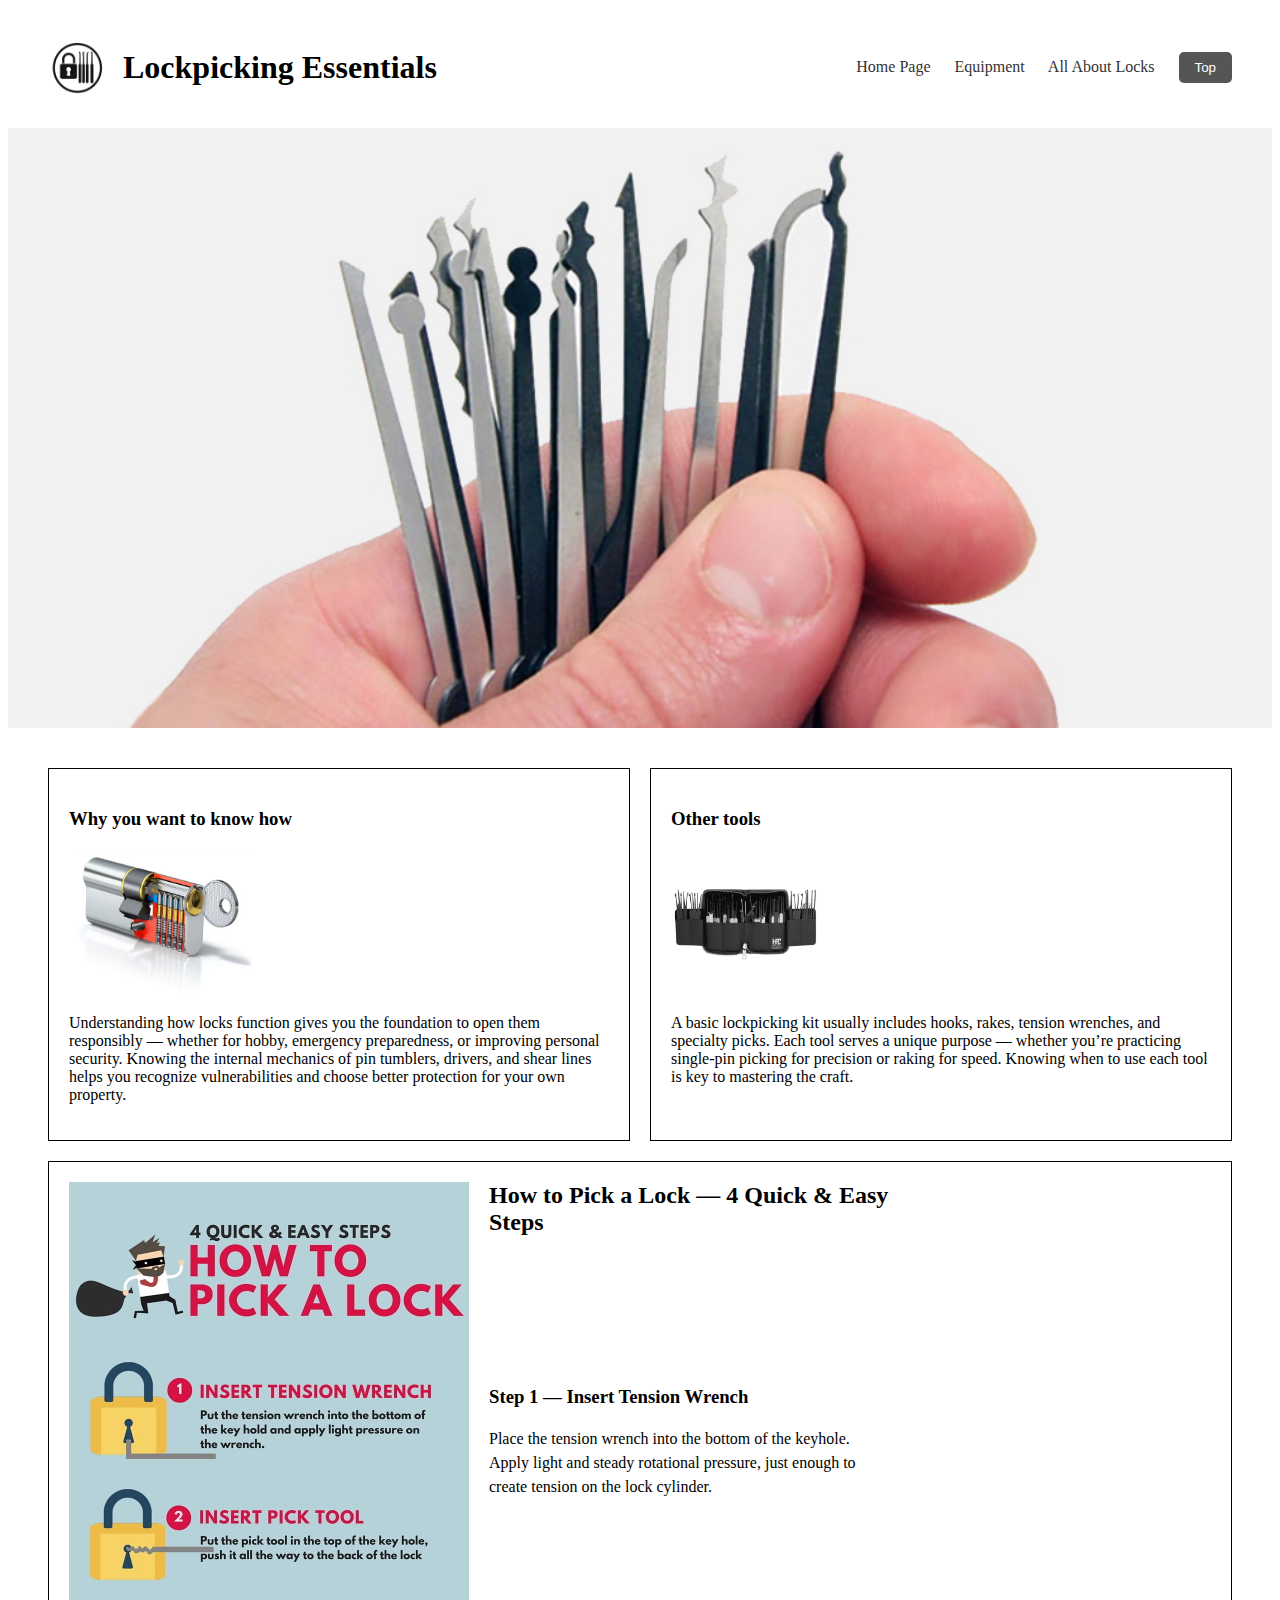
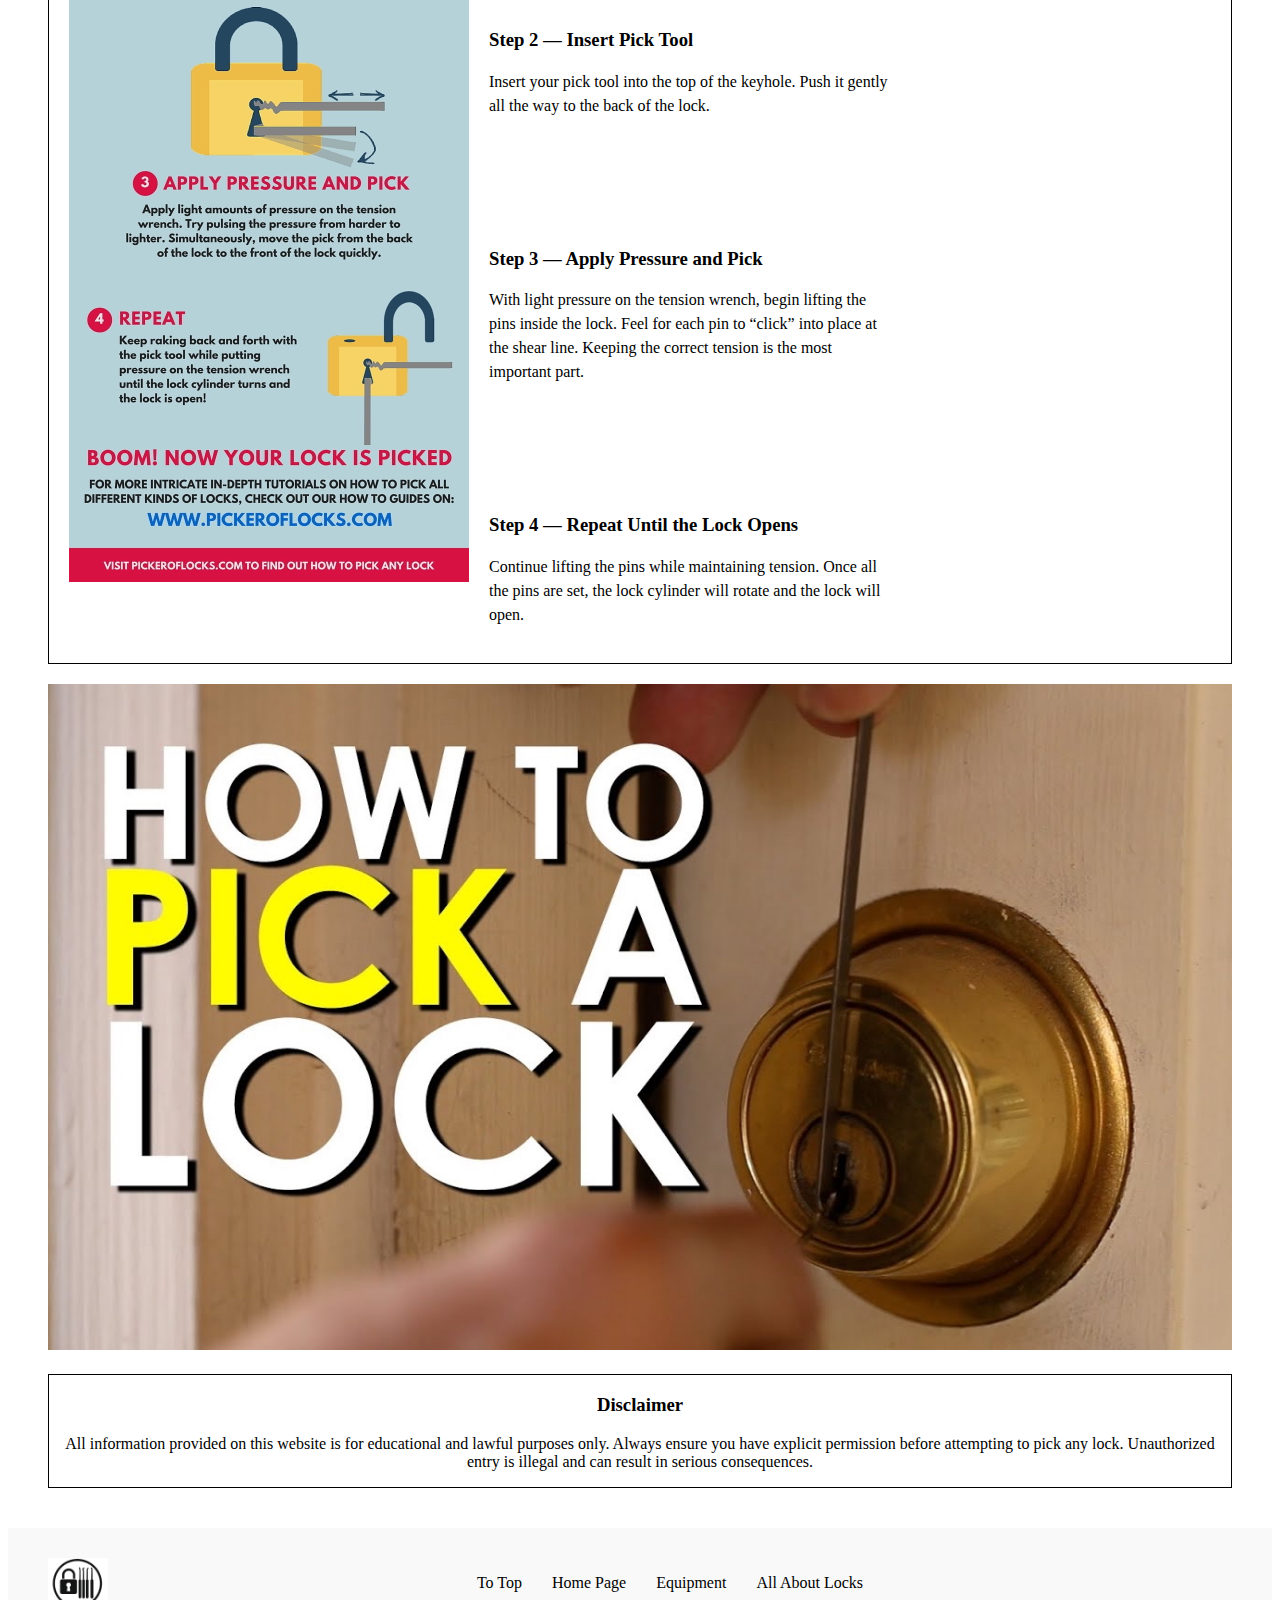
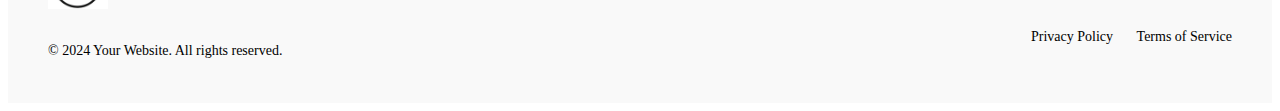
<file: index.html>
<!DOCTYPE html>
<html lang="en">
<head>
    <meta charset="UTF-8">
    <meta name="viewport" content="width=device-width, initial-scale=1.0">
    <title>Lockpicking Essentials</title>
    <link rel="stylesheet" href="style/style.css">
</head>
<body>
    <header class="header">
        <div class="logo-area">
            <img class="logo" src="images/logo.png" alt="logo">
            <h1>Lockpicking Essentials</h1>
        </div>
        <nav class="nav">
            <a href="index.html">Home Page</a>
            <a href="subpage1.html">Equipment</a>
            <a href="subpage2.html">All About Locks</a>
            <button class="top-btn" onclick="window.scrollTo({top:0,behavior:'smooth'})">Top</button>
        </nav>
    </header>
    <main>
        <div class="hero"><img src="images/hero.jpeg" alt="hero"></div>
        <div class="main-content">
            <div class="description">
                <h3>Why you want to know how</h3>
                <div class="description-img"><img src="images/description.jpg" alt="description"></div>
                <p>Understanding how locks function gives you the foundation to open them responsibly — whether for hobby, emergency preparedness, or improving personal security. Knowing the internal mechanics of pin tumblers, drivers, and shear lines helps you recognize vulnerabilities and choose better protection for your own property.</p>
            </div>
            <div class="tool">
                <h3>Other tools</h3>
                <div class="tool-img"><img src="images/tool.jpeg" alt="tool"></div>
                <p>A basic lockpicking kit usually includes hooks, rakes, tension wrenches, and specialty picks. Each tool serves a unique purpose — whether you’re practicing single-pin picking for precision or raking for speed. Knowing when to use each tool is key to mastering the craft.</p>
            </div>
            <div class="tutorial">
                <h2>How to Pick a Lock — 4 Quick & Easy Steps</h2>
                <img class="tutorial-step" src="images/tutorial1.jpeg" alt="Tutorial infographic">
                <div class="tutorial-text">
                    <h3>Step 1 — Insert Tension Wrench</h3>
                    <p>
                        Place the tension wrench into the bottom of the keyhole.  
                        Apply light and steady rotational pressure, just enough to create tension on the lock cylinder.
                    </p>

                    <h3>Step 2 — Insert Pick Tool</h3>
                    <p>
                        Insert your pick tool into the top of the keyhole.  
                        Push it gently all the way to the back of the lock.
                    </p>

                    <h3>Step 3 — Apply Pressure and Pick</h3>
                    <p>
                        With light pressure on the tension wrench, begin lifting the pins inside the lock.  
                        Feel for each pin to “click” into place at the shear line.  
                        Keeping the correct tension is the most important part.
                    </p>

                    <h3>Step 4 — Repeat Until the Lock Opens</h3>
                    <p>
                        Continue lifting the pins while maintaining tension.  
                        Once all the pins are set, the lock cylinder will rotate and the lock will open.
                    </p>
                </div>
            </div>
            <a id="link" href="https://www.youtube.com/watch?v=YhrEJQq-6WE&pp=ygUSaG93IHRvIHBpY2sgYSBsb2Nr"><img src="images/video.jpeg" alt="video"></a>

            <div class="disclaimer">
                <h3>
                    Disclaimer
                </h3>
                <p>All information provided on this website is for educational and lawful purposes only. Always ensure you have explicit permission before attempting to pick any lock. Unauthorized entry is illegal and can result in serious consequences.</p>
            </div>
        </div>
    </main>
    <footer class="footer">
        <div class="footer-top">
            <img class="logo" src="images/logo.png" alt="logo">
            <nav class="footer-nav">
                <a href="#top">To Top</a>
                <a href="index.html">Home Page</a>
                <a href="subpage1.html">Equipment</a>
                <a href="subpage2.html">All About Locks</a>
            </nav>
        </div>

        <div class="footer-bottom">
            <p>© 2024 Your Website. All rights reserved.</p>
            <nav class="footer-links">
                <a href="#">Privacy Policy</a>
                <a href="#">Terms of Service</a>
            </nav>
        </div>
    </footer>
</body>
</html>
</file>
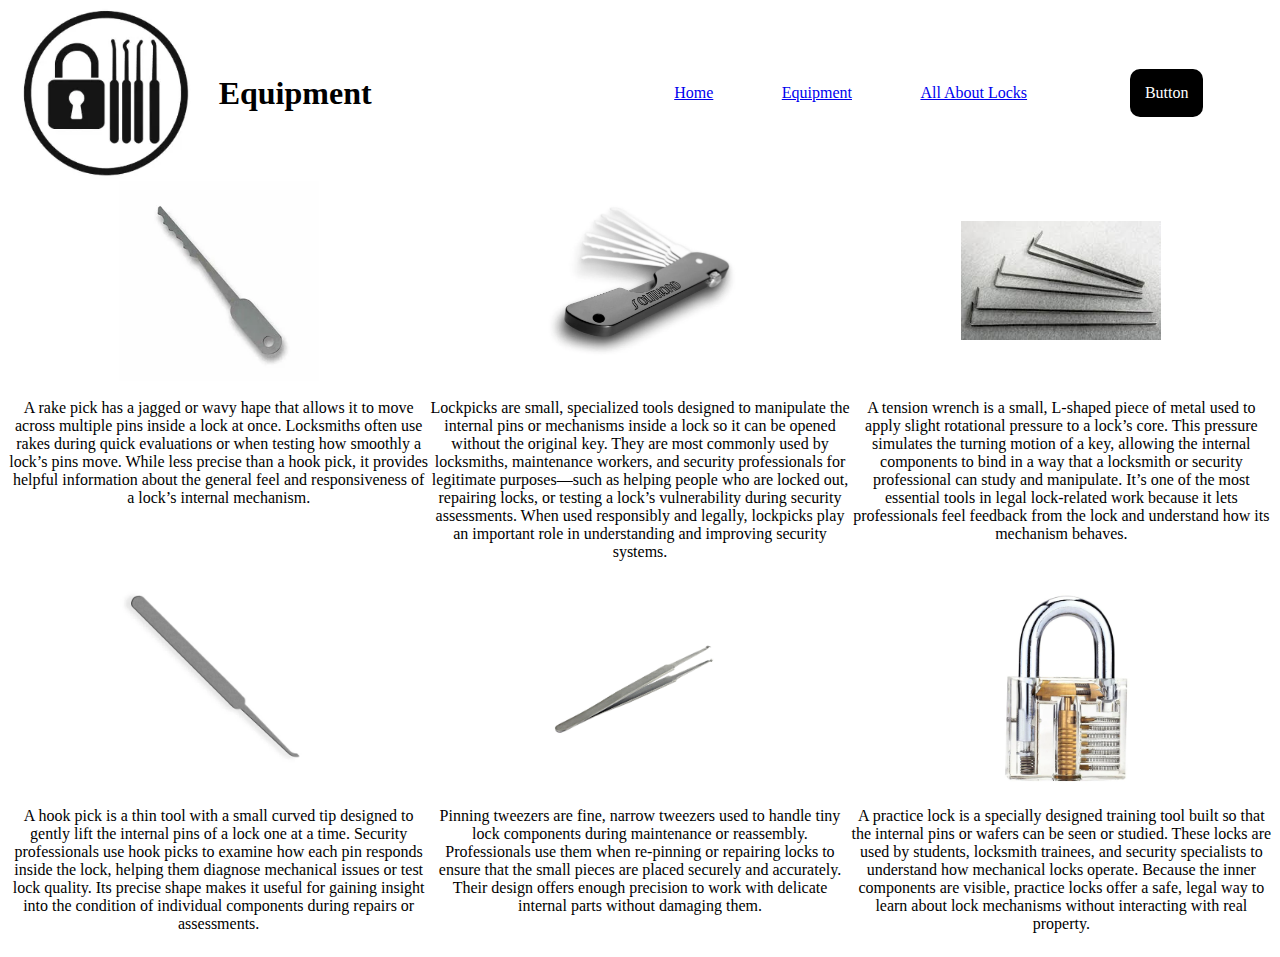
<file: subpage1.html>
<!DOCTYPE html>
<html lang="en">
<head>
    <meta charset="UTF-8">
    <meta name="viewport" content="width=device-width, initial-scale=1.0">
    <title>Equipment</title>
    <link rel="stylesheet" href="style/sub1styles.css">
</head>
<body>
    <div class="head">
        <img src="images/logo.webp" alt="" class="logo">
        <h1 class="title">Equipment</h1>
        <nav>
            <a  class="hbutton" href="index.html">Home</a>
            <a class="ebutton" href="subpage1.html">Equipment</a>
            <a class="aabutton" href="subpage2.html">All About Locks</a>
        </nav>
        <div class="button">Button</div>
    </div>
    <main class="body">
        <img src="images/rake.webp" alt="" class="cardimg1">
        <div class="bodyitem1">
            <p class="row1">A rake pick has a jagged or wavy hape that allows it to move across multiple pins inside a lock at once. Locksmiths often use rakes during quick evaluations or when testing how smoothly a lock’s pins move. While less precise than a hook pick, it provides helpful information about the general feel and responsiveness of a lock’s internal mechanism.</p>
        </div>
        <img src="images/pick.webp" alt="" class="cardimg2">
        <div class="bodyitem2">
            <p class="row1">Lockpicks are small, specialized tools designed to manipulate the internal pins or mechanisms inside a lock so it can be opened without the original key. They are most commonly used by locksmiths, maintenance workers, and security professionals for legitimate purposes—such as helping people who are locked out, repairing locks, or testing a lock’s vulnerability during security assessments. When used responsibly and legally, lockpicks play an important role in understanding and improving security systems.</p>       
        </div>
        <img src="images/tension.jpg" alt="" class="cardimg3">     
        <div class="bodyitem3">
            <p class="row1">A tension wrench is a small, L-shaped piece of metal used to apply slight rotational pressure to a lock’s core. This pressure simulates the turning motion of a key, allowing the internal components to bind in a way that a locksmith or security professional can study and manipulate. It’s one of the most essential tools in legal lock-related work because it lets professionals feel feedback from the lock and understand how its mechanism behaves.</p>       
        </div>
        <div><img src="images/hook.webp" alt="" class="cardimg4"></div>
        <div class="bodyitem4">
            <p class="row2">A hook pick is a thin tool with a small curved tip designed to gently lift the internal pins of a lock one at a time. Security professionals use hook picks to examine how each pin responds inside the lock, helping them diagnose mechanical issues or test lock quality. Its precise shape makes it useful for gaining insight into the condition of individual components during repairs or assessments.</p>
        </div>
        <img src="images/pin.jpg" alt="" class="cardimg5">
        <div class="bodyitem5">
            <p class="row2">Pinning tweezers are fine, narrow tweezers used to handle tiny lock components during maintenance or reassembly. Professionals use them when re-pinning or repairing locks to ensure that the small pieces are placed securely and accurately. Their design offers enough precision to work with delicate internal parts without damaging them.</p>
        </div>
        <img src="images/practice.webp" alt="" class="cardimg6">
        <div class="bodyitem6">
            <p class="row2">A practice lock is a specially designed training tool built so that the internal pins or wafers can be seen or studied. These locks are used by students, locksmith trainees, and security specialists to understand how mechanical locks operate. Because the inner components are visible, practice locks offer a safe, legal way to learn about lock mechanisms without interacting with real property.</p>
        </div>
    </main>
</body>
</html>
</file>
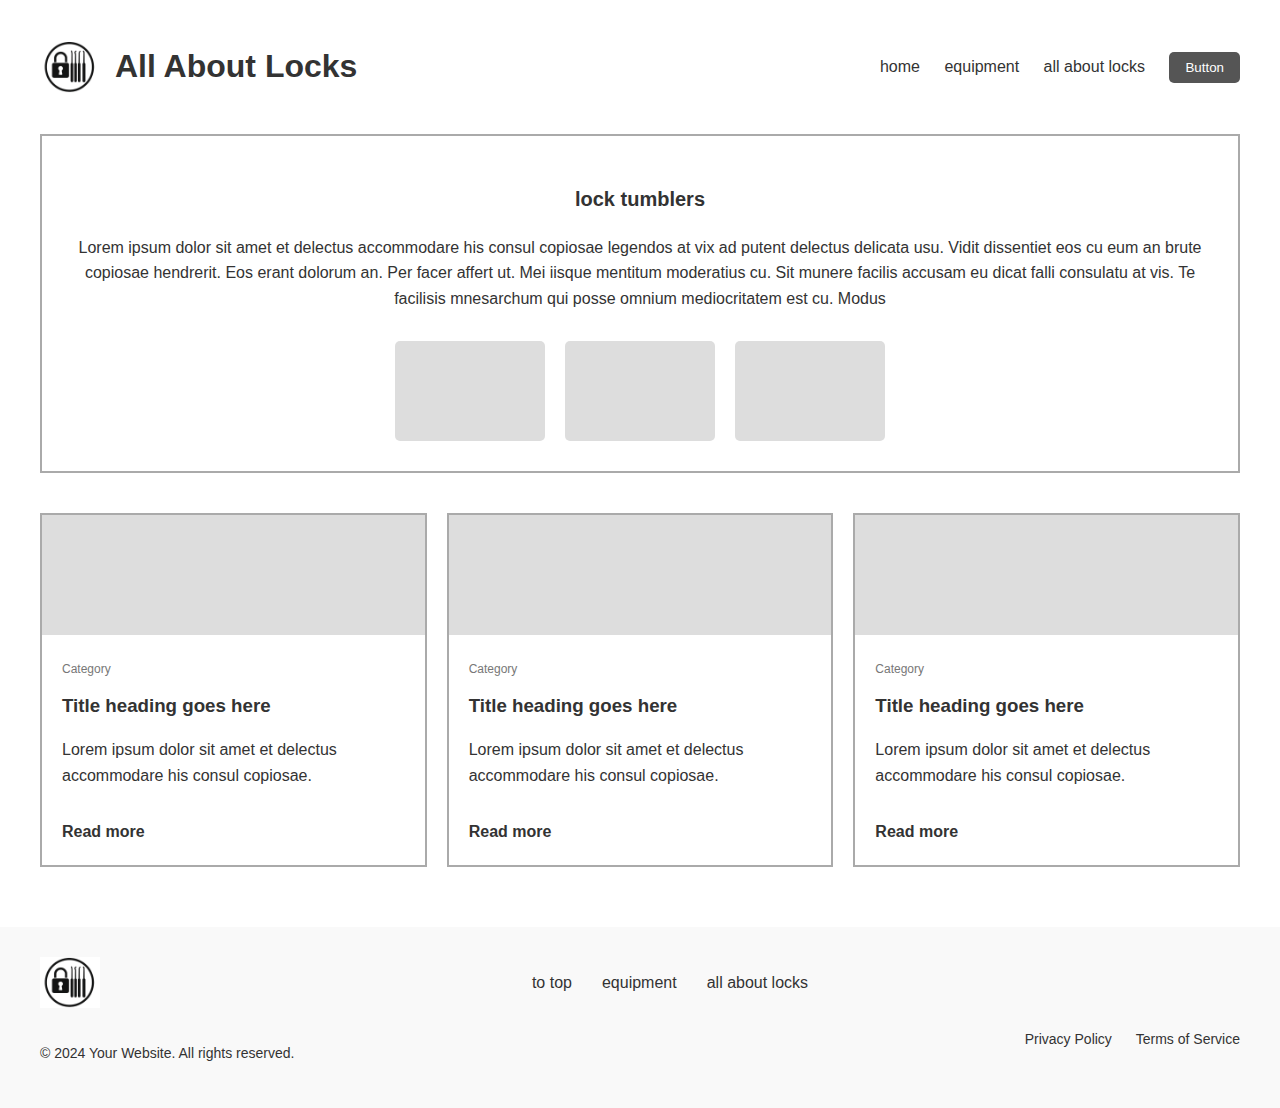
<file: subpage2.html>
<!DOCTYPE html>
<html lang="en">
<head>
    <meta charset="UTF-8">
    <meta name="viewport" content="width=device-width, initial-scale=1.0">
    <title>All About Locks</title>
    <link rel="stylesheet" href="style/sub2styles.css">
</head>
<body>

    <header class="header">
        <div class="logo-area">
            <div><img class="logo" src="images/logo.png" alt="logo"></div>
            <h1>All About Locks</h1>
        </div>
        <nav class="nav">
            <a href="#">home</a>
            <a href="#">equipment</a>
            <a href="#">all about locks</a>
            <button class="top-btn">Button</button>
        </nav>
    </header>

    <section class="top-section">
        <h2 class="section-title">lock tumblers</h2>
        <p class="section-text">
            Lorem ipsum dolor sit amet et delectus accommodare his consul copiosae legendos at vix ad
            putent delectus delicata usu. Vidit dissentiet eos cu eum an brute copiosae hendrerit.
            Eos erant dolorum an. Per facer affert ut. Mei iisque mentitum moderatius cu.
            Sit munere facilis accusam eu dicat falli consulatu at vis. Te facilisis mnesarchum qui posse
            omnium mediocritatem est cu. Modus
        </p>

        <div class="image-row">
            <div class="img-placeholder"></div>
            <div class="img-placeholder"></div>
            <div class="img-placeholder"></div>
        </div>
    </section>

    <section class="card-grid">
        <div class="card">
            <div class="card-img"></div>
            <div class="card-body">
                <span class="category">Category</span>
                <h3 class="card-title">Title heading goes here</h3>
                <p>Lorem ipsum dolor sit amet et delectus accommodare his consul copiosae.</p>
                <a href="#" class="read-more">Read more</a>
            </div>
        </div>

        <div class="card">
            <div class="card-img"></div>
            <div class="card-body">
                <span class="category">Category</span>
                <h3 class="card-title">Title heading goes here</h3>
                <p>Lorem ipsum dolor sit amet et delectus accommodare his consul copiosae.</p>
                <a href="#" class="read-more">Read more</a>
            </div>
        </div>

        <div class="card">
            <div class="card-img"></div>
            <div class="card-body">
                <span class="category">Category</span>
                <h3 class="card-title">Title heading goes here</h3>
                <p>Lorem ipsum dolor sit amet et delectus accommodare his consul copiosae.</p>
                <a href="#" class="read-more">Read more</a>
            </div>
        </div>
    </section>

    <footer class="footer">
        <div class="footer-top">
            <div><img class="logo" src="images/logo.png" alt="logo"></div>
            <nav class="footer-nav">
                <a href="#">to top</a>
                <a href="#">equipment</a>
                <a href="#">all about locks</a>
            </nav>
        </div>

        <div class="footer-bottom">
            <p>© 2024 Your Website. All rights reserved.</p>
            <nav class="footer-links">
                <a href="#">Privacy Policy</a>
                <a href="#">Terms of Service</a>
            </nav>
        </div>
    </footer>

</body>
</html>
</file>
<file: style/style.css>
a {
    text-decoration: none;
    color: inherit;
}

/* header */
.header {
    display: flex;
    justify-content: space-between;
    align-items: center;
    padding: 20px 40px;
}
.logo-area {
    display: flex;
    align-items: center;
    gap: 15px;
}
.logo {
  width: 60px; 
  height: auto;
  display: block;
}
.nav a {
    margin-right: 20px;
    color: #333;
}
.top-btn {
    padding: 8px 16px;
    border: none;
    background: #555;
    color: #fff;
    border-radius: 5px;
    cursor: pointer;
}


/* main */
.hero {
    width: 100%;
    height: 600px;
    background-color: gray;
    overflow: hidden;
}
.hero img {
    width: 100%;
    height: 100%;
    display: block;
    object-fit: cover;
    object-position: top;
}
.main-content {
    display: grid;
    grid-template-columns: 1fr 1fr;
    gap: 20px;
    margin: 40px;
}
.description, .tool {
    padding: 20px;
}
.description {
    grid-column: 1/2;
    grid-row: 1/2;
    border: solid 1px black;
}
.description-img {
    height: 150px;
}
.description-img img {
    height: 150px;
}
.tool {
    grid-column: 2/3;
    grid-row: 1/2;
    border: solid 1px black;
}
.tool-img {
    height: 150px;
}
.tool-img img {
    height: 150px;
}
.tutorial {
    grid-column: 1/3;
    grid-row: 2/3;
    border: solid 1px black;
    padding: 20px;

    display: grid;
    grid-template-columns: 400px 400px;
    grid-template-rows: auto 1fr;
    gap: 20px;
}
.tutorial h2 {
    grid-column: 2 / 3;
    grid-row: 1 / 2;
    margin: 0;
}
.tutorial-step {
    grid-column: 1 / 2;
    grid-row: 1 / 3;
    width: 100%;
    max-width: 400px;
    display: block;
}
.tutorial-text {
    grid-column: 2 / 3;
    grid-row: 2 / 3;
}
.tutorial-text h3 {
    margin-top: 130px;
}
.tutorial-text p {
    line-height: 1.5;
}

#link {
    display: block;
    grid-column: 1/3;
}
#link img {
    width: 100%;
}
.disclaimer {
    grid-column: 1/3;
    grid-row: 4/5;
    border: solid 1px black;
    text-align: center;
}

/* footer */
.footer-nav {
    display: flex;
    justify-content: center;
    gap: 30px;
}
.footer {
    background: #f9f9f9;
    padding: 30px 40px;
}

.footer-top {
    display: grid;
    grid-template-columns: auto 1fr;
    align-items: center;
}

.footer-bottom {
    margin-top: 20px;
    display: flex;
    justify-content: space-between;
    font-size: 14px;
}

.footer-links a {
    margin-left: 20px;
}
</file>
<file: style/sub1styles.css>
.body{
    display: grid;
    grid-template-columns: 1fr 1fr 1fr;
    grid-template-rows: 1fr 1fr 1fr;
    text-align: center;
}
.head{
    display: grid;
    grid-template-columns: 1fr 2fr 2fr 1fr;
    align-items: center;
}
.title{
    grid-column: 2/3;
    justify-self: left;
}
.button{
    justify-self: center;
    color: white;
    background-color: black;
    padding: 15px 15px;
    border-radius: 10px;
}
.cardimg1{
    width: 200px;
    grid-column: 1/2;
    grid-row: 1/2;
    align-self: center;
    margin: 0 auto;
}
.cardimg2{
    width: 200px;
    grid-column: 2/3;
    grid-row: 1/2;
    align-self: center;
    margin: 0 auto;
}
.logo{
    width: 200px;
}
.cardimg3{
    width: 200px;
    grid-column: 3/4;
    grid-row: 1/2;
    align-self: center;
    margin: 0 auto;
}
.cardimg4{
    width: 200px;
    grid-column: 1/2;
    grid-row: 3/4;
    align-self: center;
    margin: 0 auto;
}
.cardimg5{
    width: 200px;
    grid-column: 2/3;
    grid-row: 3/4;
    align-self: center;
    margin: 0 auto;
}
.cardimg6{
    width: 200px;
    grid-column: 3/4;
    grid-row: 3/4;
    align-self: center;
    margin: 0 auto;
}
.row1{
    grid-template-columns: 2/3;
}
.bodyitem1{
    align-items: center;
}
nav{
    display: grid;
    grid-template-columns: 1rf 1fr 1fr;
    justify-items: center;
}
.hbutton{
    grid-column: 1/2;
}
.ebutton{
    grid-column: 2/3;
}
.aabutton{
    grid-column: 3/4;
}
.bodyitem1{
    grid-column: 1/2;
}
.bodyitem2{
    grid-column: 2/3;
}
.bodyitem3{
    grid-column: 3/4;
}
.bodyitem4{

}
.bodyitem5{

}
.bodyitem6{

}
</file>
<file: style/sub2styles.css>
body {
    margin: 0;
    font-family: Arial, Helvetica, sans-serif;
    color: #333;
    line-height: 1.6;
}

a {
    text-decoration: none;
    color: inherit;
}

.header {
    display: flex;
    justify-content: space-between;
    align-items: center;
    padding: 20px 40px;
}

.logo-area {
    display: flex;
    align-items: center;
    gap: 15px;
}

.logo-placeholder {
    width: 40px;
    height: 40px;
    background: #ddd;
    border-radius: 5px;
}

.nav a {
    margin-right: 20px;
    color: #333;
}

.top-btn {
    padding: 8px 16px;
    border: none;
    background: #555;
    color: #fff;
    border-radius: 5px;
    cursor: pointer;
}

.top-section {
    border: 2px solid #aaa;
    padding: 30px;
    margin: 0 40px 40px;
    text-align: center;
}

.section-title {
    font-size: 20px;
    margin-bottom: 20px;
}

.image-row {
    display: flex;
    justify-content: center;
    gap: 20px;
    margin-top: 30px;
}

.img-placeholder {
    width: 150px;
    height: 100px;
    background: #ddd;
    border-radius: 5px;
}

.card-grid {
    display: flex;
    gap: 20px;
    padding: 0 40px;
    margin-bottom: 60px;
}

.card {
    border: 2px solid #aaa;
    width: 100%;
    background: #fff;
}

.card-img {
    height: 120px;
    background: #ddd;
}

.card-body {
    padding: 20px;
}

.category {
    font-size: 12px;
    color: #777;
}

.card-title {
    margin: 10px 0;
}

.read-more {
    display: inline-block;
    margin-top: 15px;
    font-weight: bold;
}

.footer {
    background: #f9f9f9;
    padding: 30px 40px;
}

.footer-top {
    display: grid;
    grid-template-columns: auto 1fr;
    align-items: center;
}

.footer-bottom {
    margin-top: 20px;
    display: flex;
    justify-content: space-between;
    font-size: 14px;
}

.footer-links a {
    margin-left: 20px;
}

@media (max-width: 900px) {
    .card-grid {
        flex-direction: column;
    }

    .image-row {
        flex-direction: column;
    }
}

.logo {
  width: 60px; 
  height: auto;
  display: block;
}

.footer-nav {
    display: flex;
    justify-content: center;
    gap: 30px;
}
</file>
